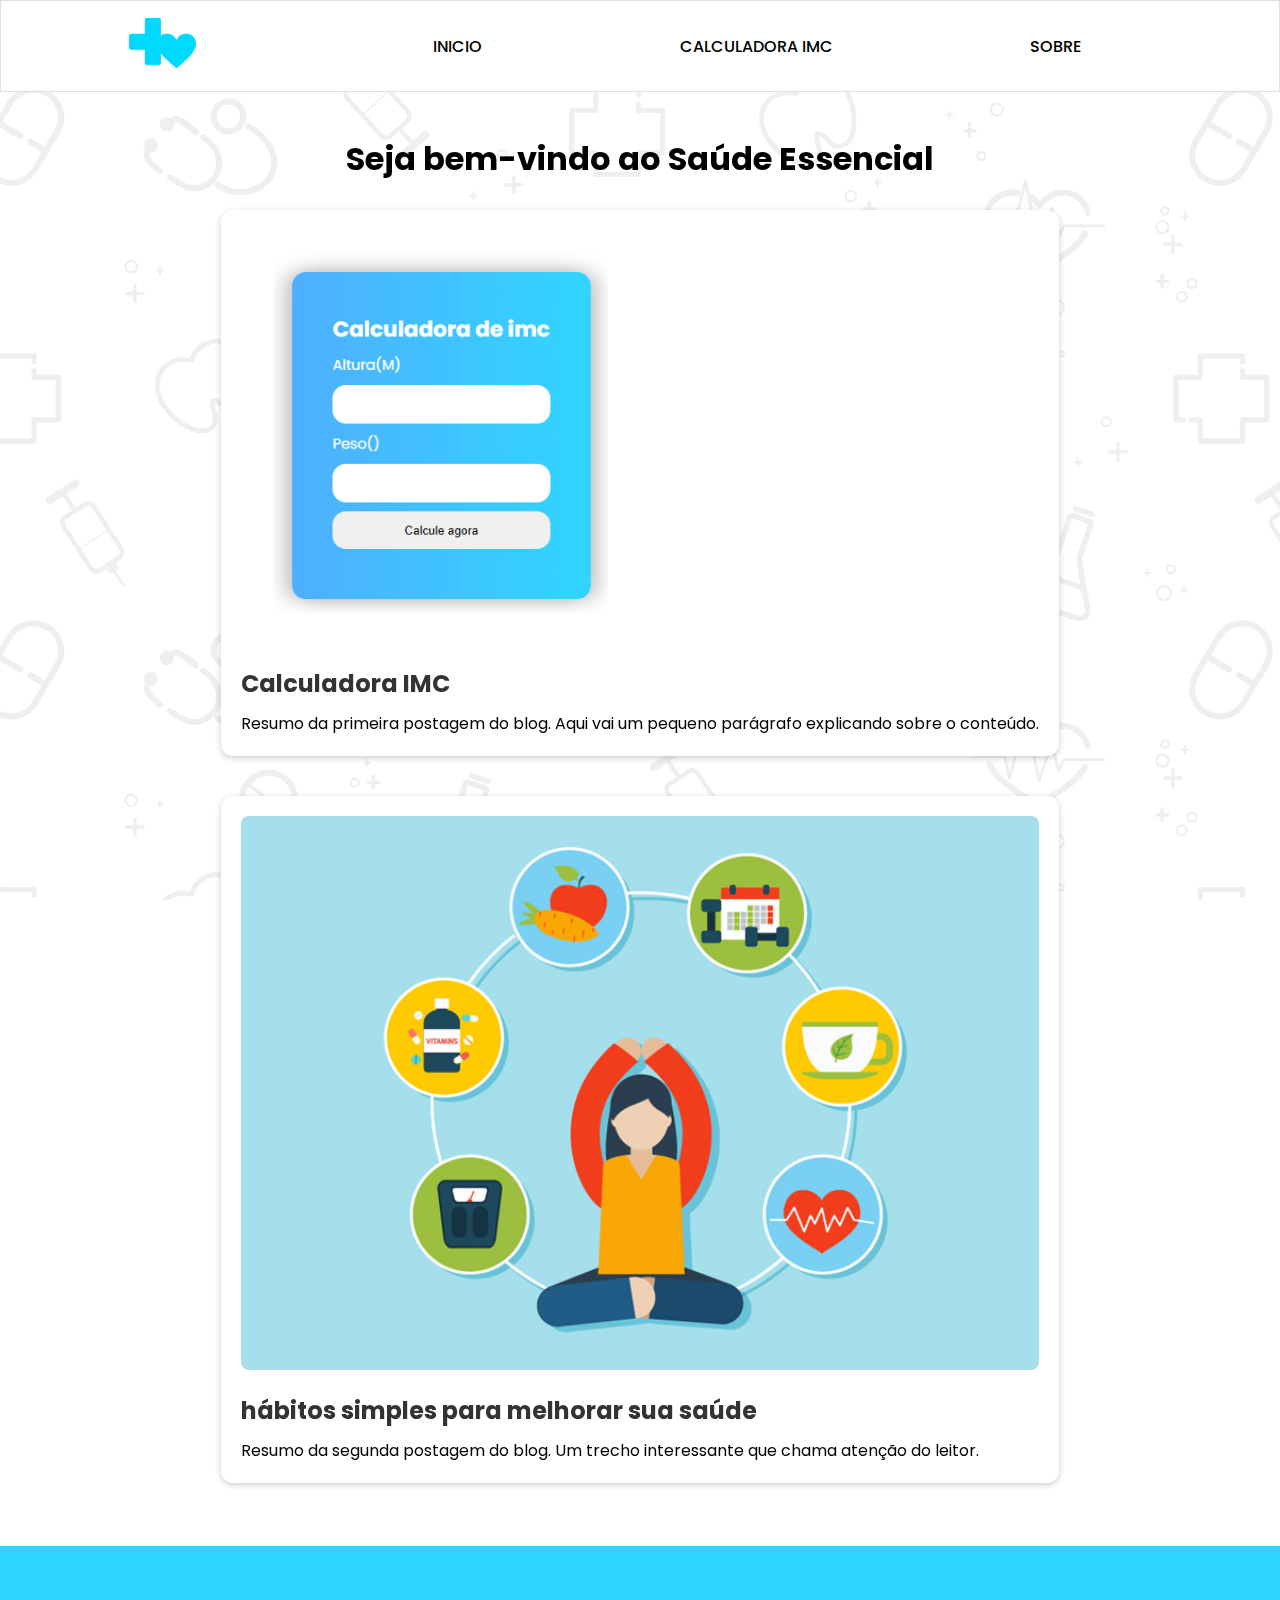
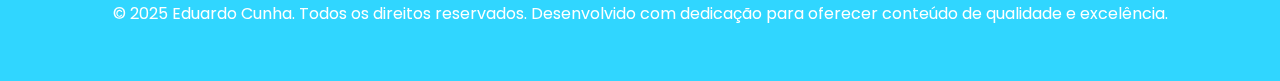
<file: index.html>
<!DOCTYPE html>
<html lang="pt-br">

<head>
    <meta charset="UTF-8">
    <meta name="viewport" content="width=device-width, initial-scale=1.0">
    <title>Document</title>
    <link rel="stylesheet" href="/assets/css/style.css">
    <link rel="preconnect" href="https://fonts.googleapis.com">
    <link rel="preconnect" href="https://fonts.gstatic.com" crossorigin>
    <link
        href="https://fonts.googleapis.com/css2?family=Montserrat:ital,wght@0,100..900;1,100..900&family=Poppins:ital,wght@0,100;0,200;0,300;0,400;0,500;0,600;0,700;0,800;0,900;1,100;1,200;1,300;1,400;1,500;1,600;1,700;1,800;1,900&family=Roboto:ital,wght@0,100..900;1,100..900&display=swap"
        rel="stylesheet">
</head>

<body>
    <!-- Cabeçalho do site -->
    <header class="menu">
        <nav class="menu-nav">
            <div class="logo-div">
                <a href="index.html"><img class="logo" src="/assets/img/logo.png" alt=""></a>
            </div>
            <ul class="links">
                <a href="index.html">
                    <li id="inicio">INICIO</li>
                </a>
                <a href="/assets/pages/calc-imc.html">
                    <li id="calc-imc-link">CALCULADORA IMC</li>
                </a>
                <a href="/assets/pages/sobre.html"><li id="sobre">SOBRE</li></a> 
            </ul>
        </nav>
    </header>
    <!-- Fim do Cabeçalho do site -->

    <!-- Inicio Conteudos paginas inicial -->

    <div class="h1-1">
        <h1>Seja bem-vindo ao Saúde Essencial </h1>
    </div>

    <main class="container">
        <div class="post">
            <a href="/assets/pages/calc-imc.html"><img id="img-1" src="/assets/img/calc-imc-img.png" alt="Imagem 1"></a>
            <h2>Calculadora IMC</h2>
            <p>Resumo da primeira postagem do blog. Aqui vai um pequeno parágrafo explicando sobre o conteúdo.</p>
        </div>

        <div class="post">
            <a href="/assets/pages/habitos.html"><img src="/assets/img/habitos-atomicos-capa.jpg" alt="Imagem 2"></a> 
            <h2>hábitos simples para melhorar sua saúde</h2>
            <p>Resumo da segunda postagem do blog. Um trecho interessante que chama atenção do leitor.</p>
        </div>

    </main>

    <!-- Fim conteudos pagina inicial -->

    <footer class="footer">
        <div class="dentro-do-footer">
            <p>© 2025 Eduardo Cunha. Todos os direitos reservados.
                Desenvolvido com dedicação para oferecer conteúdo de qualidade e excelência.</p>
        </div>
    </footer>


    <!-- Script para voltar a pagina para o começo ao aperta f5 -->
    <script src="script.js"></script>
    <script>
        window.onbeforeunload = function () {
            window.scrollTo(0, 0);
        };
    </script>

    <!-- Script para voltar a pagina para o começo ao aperta f5 -->
</body>

</html>
</file>
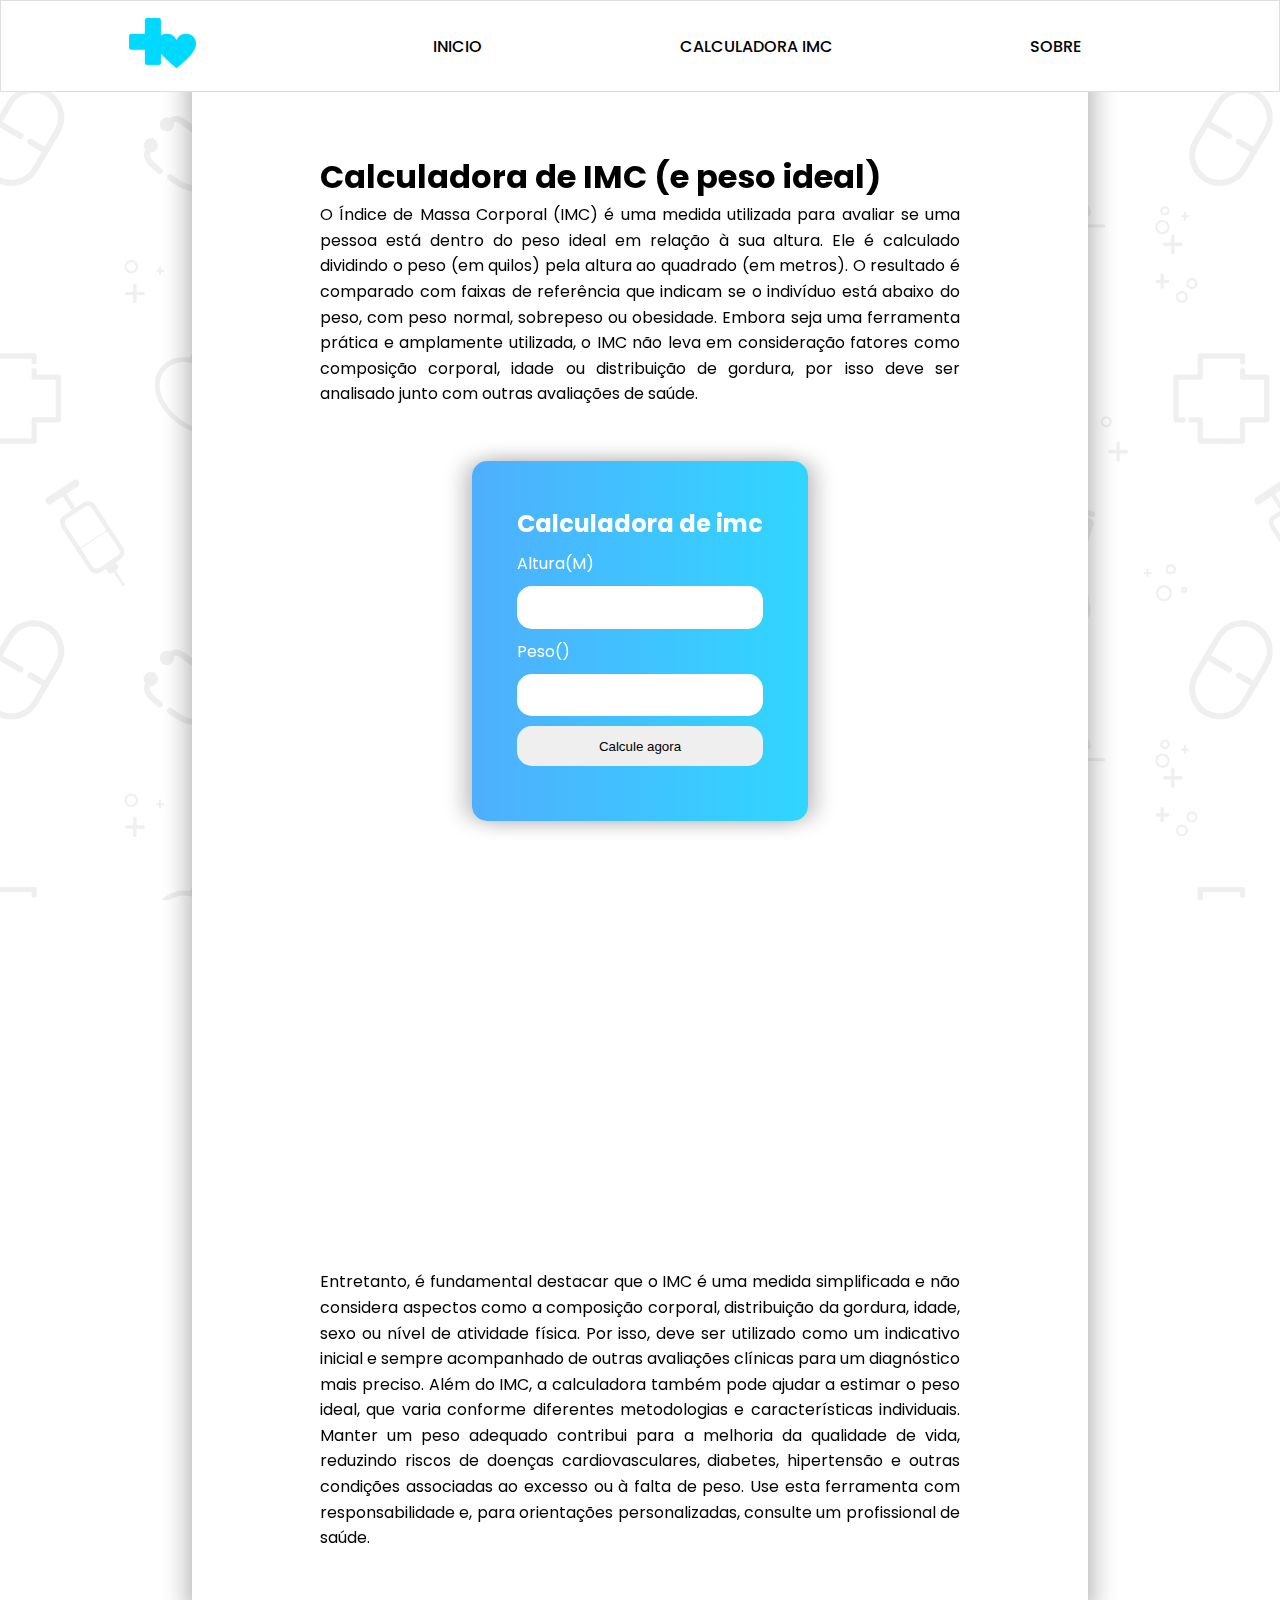
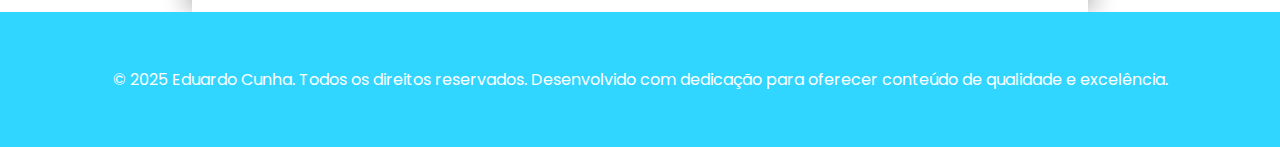
<file: assets/pages/calc-imc.html>
<!DOCTYPE html>
<html lang="pt-br">

<head>
    <meta charset="UTF-8">
    <meta name="viewport" content="width=device-width, initial-scale=1.0">
    <title>Document</title>
    <link rel="preconnect" href="https://fonts.googleapis.com">
    <link rel="preconnect" href="https://fonts.gstatic.com" crossorigin>
    <link
        href="https://fonts.googleapis.com/css2?family=Montserrat:ital,wght@0,100..900;1,100..900&family=Poppins:ital,wght@0,100;0,200;0,300;0,400;0,500;0,600;0,700;0,800;0,900;1,100;1,200;1,300;1,400;1,500;1,600;1,700;1,800;1,900&family=Roboto:ital,wght@0,100..900;1,100..900&display=swap"
        rel="stylesheet">
    <link rel="stylesheet" href="/assets/css/calc-imc.css">
</head>

<body>
    <!-- Cabeçalho do site -->
    <header class="menu">
        <nav class="menu-nav">
            <div class="logo-div">
                <a href="../../index.html"><img class="logo" src="/assets/img/logo.png" alt=""></a>
            </div>
            <ul class="links">
                <a href="../../index.html">
                    <li id="inicio">INICIO</li>
                </a>
                <a href="/assets/pages/calc-imc.html">
                    <li id="calc-imc-link">CALCULADORA IMC</li>
                </a>
                <a href="/assets/pages/sobre.html">
                    <li id="sobre">SOBRE</li>
                </a>
            </ul>
        </nav>
    </header>
    <!-- Fim do Cabeçalho do site -->

    <!-- Inicio caixa branca atrás do conteudo da pagina -->

    <div class="background-conteudo">



        <!-- Conteudo inicial do site -->
        <main class="inicio">
            <div class="textos-inicio">
                <h1 class="titulo">Calculadora de IMC (e peso ideal)</h1>
                <p class="texto">O Índice de Massa Corporal (IMC) é uma medida utilizada para avaliar se uma pessoa está
                    dentro do peso ideal em relação à sua altura. Ele é calculado dividindo o peso (em quilos) pela
                    altura
                    ao quadrado (em metros). O resultado é comparado com faixas de referência que indicam se o indivíduo
                    está abaixo do peso, com peso normal, sobrepeso ou obesidade. Embora seja uma ferramenta prática e
                    amplamente utilizada, o IMC não leva em consideração fatores como composição corporal, idade ou
                    distribuição de gordura, por isso deve ser analisado junto com outras avaliações de saúde.</p>
            </div>

        </main>
        <!-- Fim do Conteudo inicial do site -->

        <!-- Calculadora e video -->

        <div class="area-calc">
            <div class="caixa-calc">
                <h2 id="titulo-calc-id">Calculadora de imc</h2>
                <label for="input1">Altura(M)</label>
                <input id="altura" class="input1" type="text">
                <label for="input2">Peso()</label>
                <input id="peso" class="input2" type="text">
                <button onclick="calcIMC()" class="btn-calc">Calcule agora</button>
                <span id="resultado"></span>
            </div>



            <div class="video">
                <iframe width="560" height="315" src="https://www.youtube.com/embed/e5OuLSDayxs?si=Xp9omxH5UgZ_Yy-I"
                    title="YouTube video player" frameborder="0"
                    allow="accelerometer; autoplay; clipboard-write; encrypted-media; gyroscope; picture-in-picture; web-share"
                    referrerpolicy="strict-origin-when-cross-origin" allowfullscreen></iframe>
            </div>
        </div>

        <!-- Fim Calculadora e video -->


        <div class="caixa-cont-texto">
            <p class="cont-texto">Entretanto, é fundamental destacar que o IMC é uma medida simplificada e não considera
                aspectos como a
                composição corporal, distribuição da gordura, idade, sexo ou nível de atividade física. Por isso, deve
                ser utilizado como um indicativo inicial e sempre acompanhado de outras avaliações clínicas para um
                diagnóstico mais preciso.

                Além do IMC, a calculadora também pode ajudar a estimar o peso ideal, que varia conforme diferentes
                metodologias e características individuais. Manter um peso adequado contribui para a melhoria da
                qualidade de vida, reduzindo riscos de doenças cardiovasculares, diabetes, hipertensão e outras
                condições associadas ao excesso ou à falta de peso.

                Use esta ferramenta com responsabilidade e, para orientações personalizadas, consulte um profissional de
                saúde.</p>
        </div>

    </div>

    <!-- Fim caixa branca atrás do conteudo da pagina -->

    <footer class="footer">
        <div class="dentro-do-footer">
            <p>© 2025 Eduardo Cunha. Todos os direitos reservados.
                Desenvolvido com dedicação para oferecer conteúdo de qualidade e excelência.</p>
        </div>
    </footer>


    <script src="/assets/js/script.js"></script>
    <script>
        window.onbeforeunload = function () {
            window.scrollTo(0, 0);
        };
    </script>


</body>

</html>
</file>
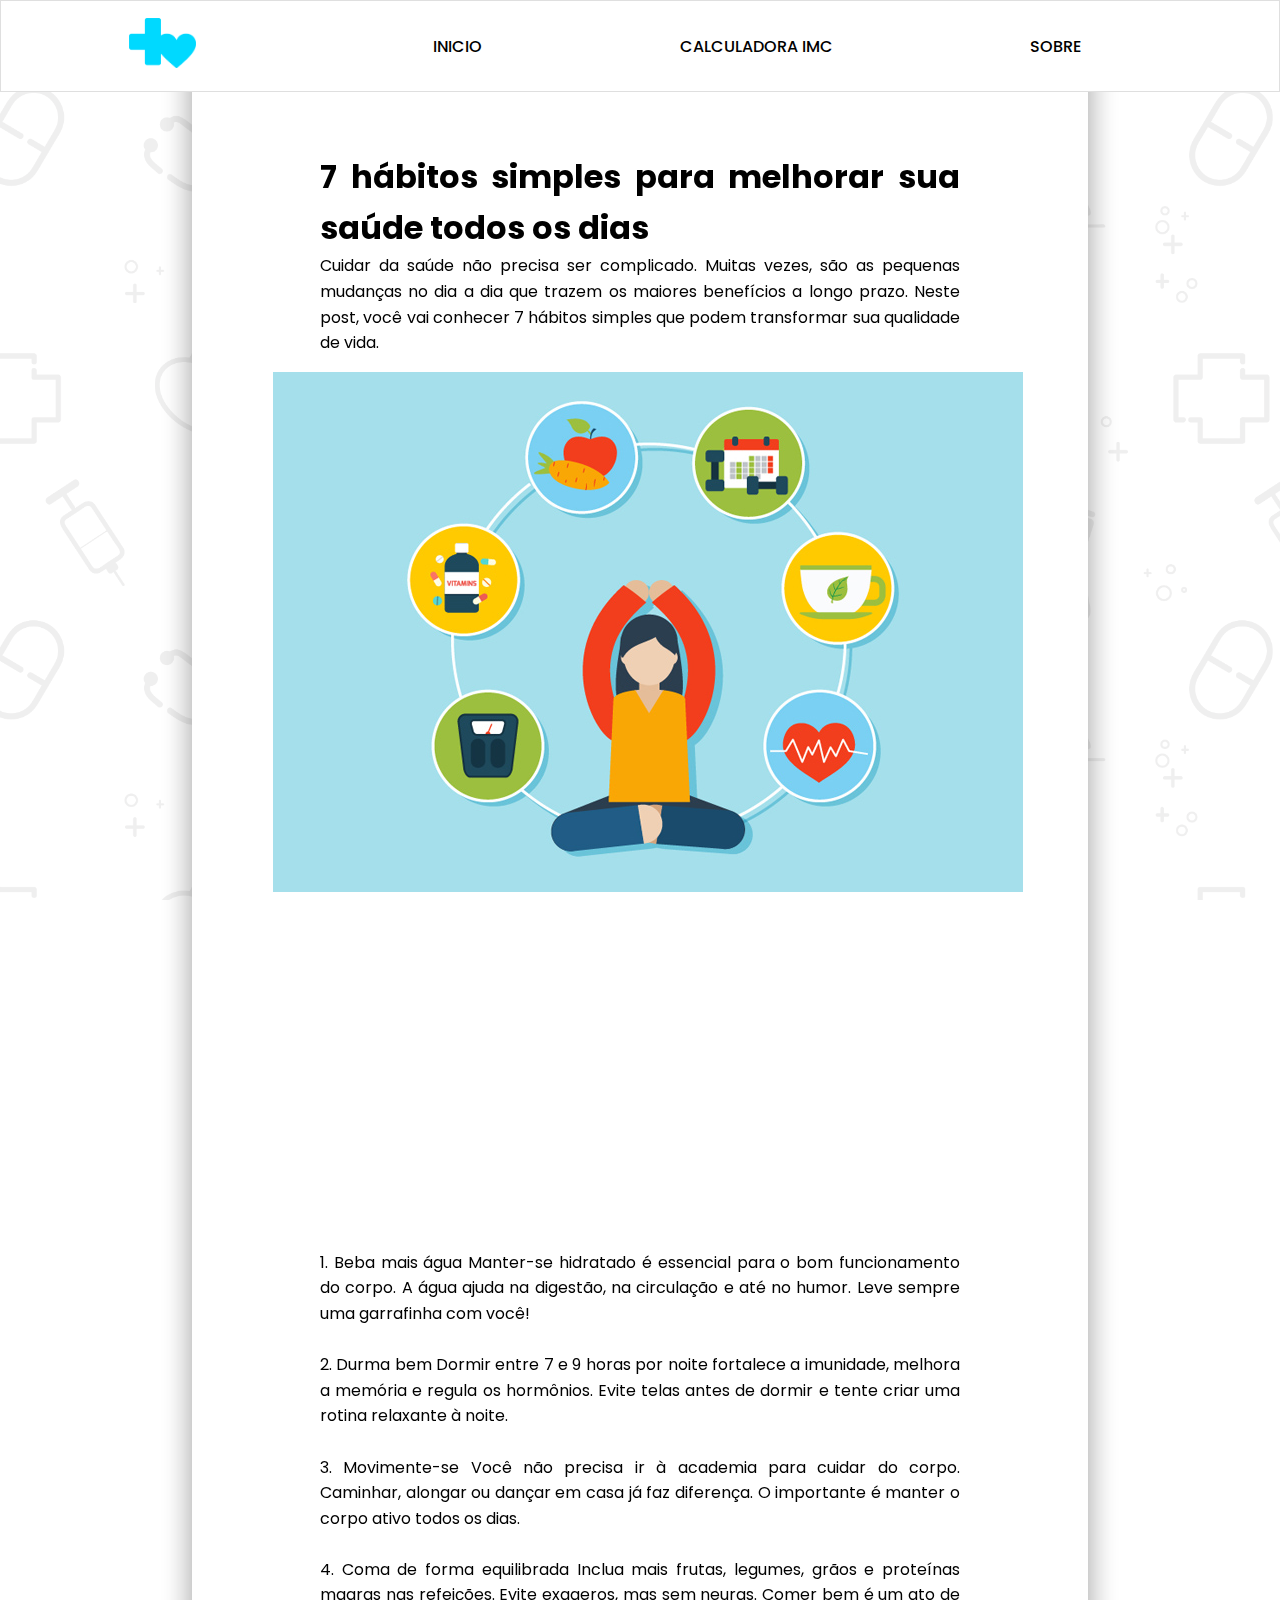
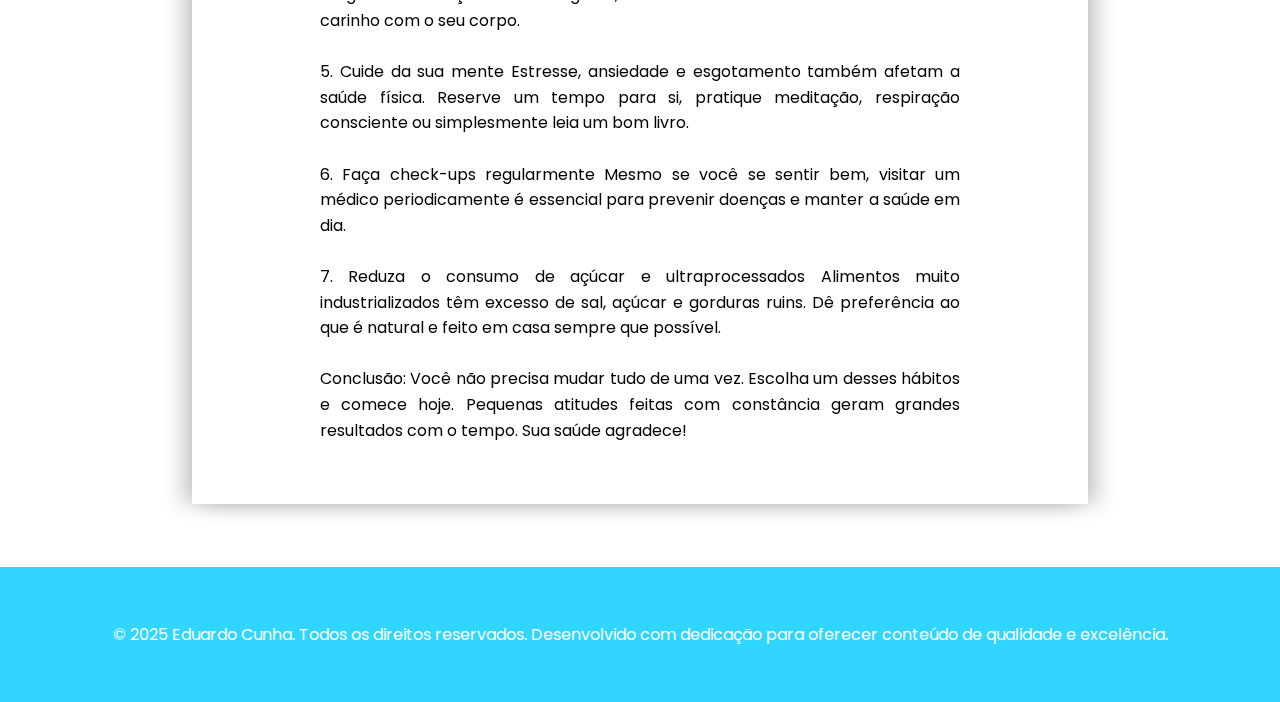
<file: assets/pages/habitos.html>
<!DOCTYPE html>
<html lang="pt-br">

<head>
    <meta charset="UTF-8">
    <meta name="viewport" content="width=device-width, initial-scale=1.0">
    <title>Document</title>
    <link rel="preconnect" href="https://fonts.googleapis.com">
    <link rel="preconnect" href="https://fonts.gstatic.com" crossorigin>
    <link
        href="https://fonts.googleapis.com/css2?family=Montserrat:ital,wght@0,100..900;1,100..900&family=Poppins:ital,wght@0,100;0,200;0,300;0,400;0,500;0,600;0,700;0,800;0,900;1,100;1,200;1,300;1,400;1,500;1,600;1,700;1,800;1,900&family=Roboto:ital,wght@0,100..900;1,100..900&display=swap"
        rel="stylesheet">
    <link rel="stylesheet" href="/assets/css/habitos.css">
</head>

<body>
    <!-- Cabeçalho do site -->
    <header class="menu">
        <nav class="menu-nav">
            <div class="logo-div">
                <a href="../../index.html"><img class="logo" src="/assets/img/logo.png" alt=""></a>
            </div>
            <ul class="links">
                <a href="../../index.html">
                    <li id="inicio">INICIO</li>
                </a>
                <a href="/assets/pages/calc-imc.html">
                    <li id="calc-imc-link">CALCULADORA IMC</li>
                </a>
                <li id="sobre">SOBRE</li>
            </ul>
        </nav>
    </header>
    <!-- Fim do Cabeçalho do site -->

    <!-- Inicio caixa branca atrás do conteudo da pagina -->

    <div class="background-conteudo">



        <!-- Conteudo inicial do site -->
        <main class="inicio">
            <div class="textos-inicio">
                <h1 class="titulo">7 hábitos simples para melhorar sua saúde todos os dias</h1>
                <p class="texto">Cuidar da saúde não precisa ser complicado. Muitas vezes, são as pequenas mudanças no
                    dia a dia que trazem os maiores benefícios a longo prazo. Neste post, você vai conhecer 7 hábitos
                    simples que podem transformar sua qualidade de vida.</p>
            </div>

        </main>

        <div class="img-habitos">
                <img src="/assets/img/habitos-atomicos-capa.jpg" alt="">
            </div>

        <div class="caixa-cont-texto">
            <p class="cont-texto">1. Beba mais água
                Manter-se hidratado é essencial para o bom funcionamento do corpo. A água ajuda na digestão, na
                circulação e até no humor. Leve sempre uma garrafinha com você!

                <br><br>

                2. Durma bem
                Dormir entre 7 e 9 horas por noite fortalece a imunidade, melhora a memória e regula os hormônios. Evite
                telas antes de dormir e tente criar uma rotina relaxante à noite.

                <br><br>

                3. Movimente-se
                Você não precisa ir à academia para cuidar do corpo. Caminhar, alongar ou dançar em casa já faz
                diferença. O importante é manter o corpo ativo todos os dias.

                <br><br>

                4. Coma de forma equilibrada
                Inclua mais frutas, legumes, grãos e proteínas magras nas refeições. Evite exageros, mas sem neuras.
                Comer bem é um ato de carinho com o seu corpo.

                <br><br>

                5. Cuide da sua mente
                Estresse, ansiedade e esgotamento também afetam a saúde física. Reserve um tempo para si, pratique
                meditação, respiração consciente ou simplesmente leia um bom livro.

                <br><br>

                6. Faça check-ups regularmente
                Mesmo se você se sentir bem, visitar um médico periodicamente é essencial para prevenir doenças e manter
                a saúde em dia.

                <br><br>

                7. Reduza o consumo de açúcar e ultraprocessados
                Alimentos muito industrializados têm excesso de sal, açúcar e gorduras ruins. Dê preferência ao que é
                natural e feito em casa sempre que possível.

                <br><br>

                Conclusão:
                Você não precisa mudar tudo de uma vez. Escolha um desses hábitos e comece hoje. Pequenas atitudes
                feitas com constância geram grandes resultados com o tempo. Sua saúde agradece!</p>


        </div>
        <!-- Fim do Conteudo inicial do site -->
    </div>

    <!-- Fim caixa branca atrás do conteudo da pagina -->

    <footer class="footer">
        <div class="dentro-do-footer">
            <p>© 2025 Eduardo Cunha. Todos os direitos reservados.
                Desenvolvido com dedicação para oferecer conteúdo de qualidade e excelência.</p>
        </div>
    </footer>


    <script src="/assets/js/script.js"></script>
    <script>
        window.onbeforeunload = function () {
            window.scrollTo(0, 0);
        };
    </script>


</body>

</html>
</file>
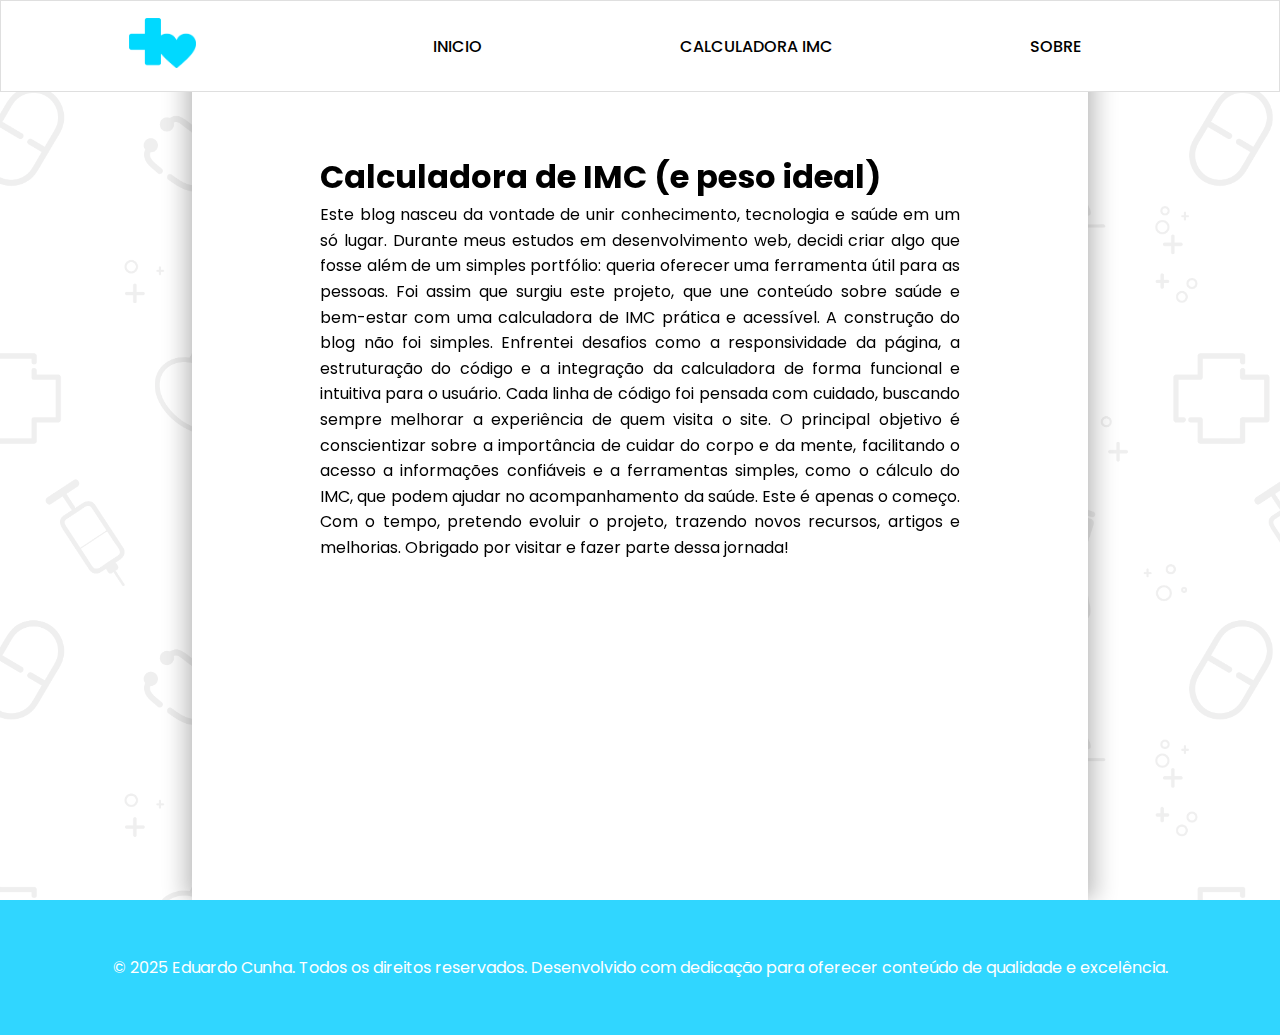
<file: assets/pages/sobre.html>
<!DOCTYPE html>
<html lang="pt-br">

<head>
    <meta charset="UTF-8">
    <meta name="viewport" content="width=device-width, initial-scale=1.0">
    <title>Document</title>
    <link rel="preconnect" href="https://fonts.googleapis.com">
    <link rel="preconnect" href="https://fonts.gstatic.com" crossorigin>
    <link
        href="https://fonts.googleapis.com/css2?family=Montserrat:ital,wght@0,100..900;1,100..900&family=Poppins:ital,wght@0,100;0,200;0,300;0,400;0,500;0,600;0,700;0,800;0,900;1,100;1,200;1,300;1,400;1,500;1,600;1,700;1,800;1,900&family=Roboto:ital,wght@0,100..900;1,100..900&display=swap"
        rel="stylesheet">
    <link rel="stylesheet" href="/assets/css/sobre.css">
</head>

<body>
    <!-- Cabeçalho do site -->
    <header class="menu">
        <nav class="menu-nav">
            <div class="logo-div">
                <a href="../../index.html"><img class="logo" src="/assets/img/logo.png" alt=""></a>
            </div>
            <ul class="links">
                <a href="../../index.html">
                    <li id="inicio">INICIO</li>
                </a>
                <a href="/assets/pages/calc-imc.html">
                    <li id="calc-imc-link">CALCULADORA IMC</li>
                </a>

                <a href="/assets/pages/sobre.html">
                    <li id="sobre">SOBRE</li>
                </a>
            </ul>
        </nav>
    </header>
    <!-- Fim do Cabeçalho do site -->

    <!-- Inicio caixa branca atrás do conteudo da pagina -->

    <div class="background-conteudo">



        <!-- Conteudo inicial do site -->
        <main class="inicio">
            <div class="textos-inicio">
                <h1 class="titulo">Calculadora de IMC (e peso ideal)</h1>
                <p class="texto">Este blog nasceu da vontade de unir conhecimento, tecnologia e saúde em um só lugar.
                    Durante meus estudos em desenvolvimento web, decidi criar algo que fosse além de um simples
                    portfólio: queria oferecer uma ferramenta útil para as pessoas. Foi assim que surgiu este projeto,
                    que une conteúdo sobre saúde e bem-estar com uma calculadora de IMC prática e acessível.

                    A construção do blog não foi simples. Enfrentei desafios como a responsividade da página, a
                    estruturação do código e a integração da calculadora de forma funcional e intuitiva para o usuário.
                    Cada linha de código foi pensada com cuidado, buscando sempre melhorar a experiência de quem visita
                    o site.

                    O principal objetivo é conscientizar sobre a importância de cuidar do corpo e da mente, facilitando
                    o acesso a informações confiáveis e a ferramentas simples, como o cálculo do IMC, que podem ajudar
                    no acompanhamento da saúde.

                    Este é apenas o começo. Com o tempo, pretendo evoluir o projeto, trazendo novos recursos, artigos e
                    melhorias. Obrigado por visitar e fazer parte dessa jornada!</p>
            </div>

        </main>
        <!-- Fim do Conteudo inicial do site -->

    </div>

    <!-- Fim caixa branca atrás do conteudo da pagina -->

    <footer class="footer">
        <div class="dentro-do-footer">
            <p>© 2025 Eduardo Cunha. Todos os direitos reservados.
                Desenvolvido com dedicação para oferecer conteúdo de qualidade e excelência.</p>
        </div>
    </footer>


    <script src="/assets/js/script.js"></script>
    <script>
        window.onbeforeunload = function () {
            window.scrollTo(0, 0);
        };
    </script>


</body>

</html>
</file>
<file: assets/css/style.css>
*{
    margin: 0;
}

html, body{
    height: 100%;
    margin: 0;
    padding: 0;
}

a{
    text-decoration: none;
    color: black;
}


/* Configurações gerais */

body::before {
    content: "";
    position: fixed;
    top: 0;
    left: 0;
    width: 100%;
    height: 100%;
    background-image: url(/assets/img/texture.png);
    background-size: cover;
    background-position: center;
    opacity: 0.12;
    z-index: -1;
}

body {
    position: relative;
    z-index: 0;
    margin: 0;
    font-family: "Poppins", sans-serif;
    font-weight: 400;
    font-style: normal;
}

p {
    word-wrap: break-word;
    white-space: normal;
}

/* Fim Configurações gerais */


.background-conteudo{
    background-color: rgb(255, 255, 255);
    margin-left: 15vw;
    margin-right: 15vw;
    min-height: 100vh;
    overflow: hidden;
    box-shadow:
    -10px 0 20px rgba(0, 0, 0, 0.2),  /* sombra esquerda */
     10px 0 20px rgba(0, 0, 0, 0.2);  /* sombra direita */

}

/* Inicio menu */

.menu{
    z-index: 1;
    position: fixed;
    width: 100%;
}

.menu-nav{
    font-family: "Poppins", sans-serif;
    font-weight: 500;
    font-style: normal;
    display: flex;
    background-color: rgb(255, 255, 255);
    justify-content: center;
    height: 10vh;
    align-items: center;
    color: black;
    border: solid 1px rgb(223, 223, 223);
}

.logo-div{
    margin-left: 10vw;
}

.logo{
    height: 50px;
}

.links{
    display: flex;
    width: 100%;
    list-style: none;
    justify-content: space-evenly;
}

#inicio:hover{
    color: aqua;
}

#calc-imc-link:hover{
    color: aqua;
}

#bem-estar:hover{
    color: aqua;
}

#saude-mental:hover{
    color: aqua;
}

#sobre:hover{
    color: aqua;
}

/* fim do menu */




/* Conteudo principal */

.inicio{
    margin-top: 5vh;
    display: flex;
}

.textos-inicio{
        max-width: 50vw;
        margin: 0 auto;
        padding: 1rem;
        line-height: 1.6;
        text-align: justify;
}

.titulo{
    margin-top: 10vh;
}

.video{
    display: flex;
    align-items: center;
    justify-content: center;
    padding: 1rem;
}

.area-calc{
    display: flex;
    height: 450px;
    margin-left: 15px;
    margin-right: 15px;
    justify-content: center;
    align-items: center;
    gap: 50px;
    flex-wrap: wrap;
}

.caixa-calc{
    justify-content: center;
    display: flex;
    flex-direction: column;
    background: linear-gradient(to right, #4faffd, #30d6ff);
    padding: 5vh;
    height: 30vh;
    border-radius: 15px;
    gap: 10px;
    box-shadow:
    -10px 0 20px rgba(0, 0, 0, 0.2),  /* sombra esquerda */
     10px 0 20px rgba(0, 0, 0, 0.2);  /* sombra direita */
    
}

/* Fim Conteudo principal */




/* Calculadora estilo */

#titulo-calc-id{
    color: white;
}

label{
    color: white; 
}

.input1{
    border-style: none; 
    border-radius: 15px;
    height: 5vh;
}

.input2{
    border-style: none;
    border-radius: 15px;
    height: 5vh;
}

.btn-calc{
    border-style: none;
    border-radius: 15px;
    height: 5vh;
}

.btn-calc:hover{
    background-color: rgb(0, 0, 0);
    color: white;
}

/* Fim Calculadora estilo */

.cont-texto{
        max-width: 50vw;
        margin: 0 auto;
        padding: 1rem;
        line-height: 1.6;
        text-align: justify;
}

.footer{
    display: flex;
    height: 15vh;
    background-color: #30d6ff;
    justify-content: center;
    align-items: center;
    margin-top: 7vh;
}

.dentro-do-footer{
    color: white;
}

.caixa-cont-texto{
    margin-bottom: 5vh;
}

/* Pagina Inicial Grid */

.container {
  width: fit-content;
  padding-left: 1vh;
  padding-right: 1vh;
  padding-top: 3vh;
  margin: 0 auto;
  display: grid;
  gap: 40px;
}

.post {
  background-color: #fff;
  padding: 20px;
  border-radius: 12px;
  box-shadow: 0 2px 6px rgba(0,0,0,0.2);
  transition: transform 0.3s ease;
}

.post:hover {
  transform: scale(1.02);
}

.post img {
  width: 100%;
  height: auto;
  border-radius: 8px;
  margin-bottom: 16px;
}

.post h2 {
  font-size: 24px;
  margin-bottom: 10px;
  color: #333;
}

#img-1{
    width: 50%;
}

.h1-1{
    padding-left: 1vh;
    padding-right: 1vh;
    display: flex;
    justify-content: center;
    align-items: center;
    padding-top: 15vh;
}

/* Fim Pagina Inicial Grid */


/* Responsividade Mobile */

@media screen and (max-width:768px) {

    /* Links do menu e logo */
    #nutriçao{
        display: none;
    }
    
    #fitness{
        display: none;   
    }

    #bem-estar{
        display: none;
    }

    #saude-mental{
        display: none;
    }

    #sobre{
        margin-right: 11vw;
    }

    .logo-div{
        margin-left: 25vw;

    }

    /* Fim Links do menu e logo */

    #container{
    display: grid;
    grid-template-columns: 1fr;
    grid-template-rows: 500px 500px 500px 500px;
    justify-content: center;
    }

    #calc-imc-link{
        display: none;
    }

    .inicio{
        flex-direction: column;
        justify-content: center;
        align-items: center;
        margin-top: 1rem;
        max-width: 600px;
        margin: 0 auto;
        padding: 1rem;
    }

    .textos-inicio{
        max-width: 600px;
        margin: 0 auto;
        padding: 1rem;
        line-height: 1.6;
        text-align: center;
    }

    .video{
        width: 100%;
        max-width: 260px;
        margin-top: 2vh;
    }

    .video iframe{
        width: 100%;
        border: none;
        aspect-ratio: 16 / 9;
        
    }
    .caixa-cont-texto{
        flex-direction: column;
        justify-content: center;
        align-items: center;
        max-width: 600px;
        margin: 0 auto;
        padding: 1rem;
    }

    .cont-texto{
        max-width: 600px;
        margin: 0 auto;
        line-height: 1.6;
        text-align: center;
    }

    .background-conteudo{
        margin-left: 0;
        margin-right: 0;
    }

    .caixa-calc{
        padding: 10vw;
    }

    label{
        color: white;
    }

    .input1{
        border-style: none;
    }

    .input2{
        border-style: none;
    }

    .area-calc{
        margin-bottom: 45vh;
    }
    
    .dentro-do-footer{
        margin: 35px;
    }

    .h1-1{
    display: flex;
    justify-content: center;
    align-items: center;
    padding-top: 15vh;
    text-align: center;
}
}

/* Fim Responsividade mobile */

@media (max-width:1460px) and (min-width:768px) {

    .area-calc{
        margin-top: 3vw;
    }

    .caixa-cont-texto{
        margin-top: 38vh;
    }



  
}
</file>
<file: assets/css/calc-imc.css>
*{
    margin: 0;
}

html, body{
    height: 100%;
    margin: 0;
    padding: 0;
}

a{
    text-decoration: none ;
    color: black;
}

/* Configurações gerais */

body::before {
    content: "";
    position: fixed;
    top: 0;
    left: 0;
    width: 100%;
    height: 100%;
    background-image: url(/assets/img/texture.png);
    background-size: cover;
    background-position: center;
    opacity: 0.12;
    z-index: -1;
}

body {
    position: relative;
    z-index: 0;
    margin: 0;
    font-family: "Poppins", sans-serif;
    font-weight: 400;
    font-style: normal;
}

p {
    word-wrap: break-word;
    white-space: normal;
}

/* Fim Configurações gerais */


.background-conteudo{
    background-color: rgb(255, 255, 255);
    margin-left: 15vw;
    margin-right: 15vw;
    min-height: 100vh;
    overflow: hidden;
    box-shadow:
    -10px 0 20px rgba(0, 0, 0, 0.2),  /* sombra esquerda */
     10px 0 20px rgba(0, 0, 0, 0.2);  /* sombra direita */

}

/* Inicio menu */

.menu{
    position: fixed;
    width: 100%;
}

.menu-nav{
    font-family: "Poppins", sans-serif;
    font-weight: 500;
    font-style: normal;
    display: flex;
    background-color: rgb(255, 255, 255);
    justify-content: center;
    height: 10vh;
    align-items: center;
    color: black;
    border: solid 1px rgb(223, 223, 223);
}

.logo-div{
    margin-left: 10vw;
}

.logo{
    height: 50px;
}

.links{
    display: flex;
    width: 100%;
    list-style: none;
    justify-content: space-evenly;
}

#inicio:hover{
    color: aqua;
}

#calc-imc-link:hover{
    color: aqua;
}

#bem-estar:hover{
    color: aqua;
}

#saude-mental:hover{
    color: aqua;
}

#sobre:hover{
    color: aqua;
}

/* fim do menu */




/* Conteudo principal */

.inicio{
    margin-top: 5vh;
    display: flex;
}

.textos-inicio{
        max-width: 50vw;
        margin: 0 auto;
        padding: 1rem;
        line-height: 1.6;
        text-align: justify;
}

.titulo{
    margin-top: 10vh;
}

.video{
    display: flex;
    align-items: center;
    justify-content: center;
    padding: 1rem;
}

.area-calc{
    display: flex;
    height: 450px;
    margin-left: 15px;
    margin-right: 15px;
    justify-content: center;
    align-items: center;
    gap: 50px;
    flex-wrap: wrap;
}

.caixa-calc{
    justify-content: center;
    display: flex;
    flex-direction: column;
    background: linear-gradient(to right, #4faffd, #30d6ff);
    padding: 5vh;
    height: 30vh;
    border-radius: 15px;
    gap: 10px;
    box-shadow:
    -10px 0 20px rgba(0, 0, 0, 0.2),  /* sombra esquerda */
     10px 0 20px rgba(0, 0, 0, 0.2);  /* sombra direita */
    
}

/* Fim Conteudo principal */




/* Calculadora estilo */

#titulo-calc-id{
    color: white;
}

label{
    color: white; 
}

.input1{
    border-style: none; 
    border-radius: 15px;
    height: 5vh;
}

.input2{
    border-style: none;
    border-radius: 15px;
    height: 5vh;
}

.btn-calc{
    border-style: none;
    border-radius: 15px;
    height: 5vh;
}

.btn-calc:hover{
    background-color: rgb(0, 0, 0);
    color: white;
}

/* Fim Calculadora estilo */

.cont-texto{
        max-width: 50vw;
        margin: 0 auto;
        padding: 1rem;
        line-height: 1.6;
        text-align: justify;
}

.footer{
    display: flex;
    height: 15vh;
    background-color: #30d6ff;
    justify-content: center;
    align-items: center;
}

.dentro-do-footer{
    color: white;
}

.caixa-cont-texto{
    margin-bottom: 5vh;
}


/* Responsividade Mobile */

@media screen and (max-width:768px) {

    #calc-imc-link{
        display: none;
    }

    /* Links do menu e logo */
    #nutriçao{
        display: none;
    }
    
    #fitness{
        display: none;   
    }

    #bem-estar{
        display: none;
    }

    #saude-mental{
        display: none;
    }

    #sobre{
        margin-right: 11vw;
    }

    .logo-div{
        margin-left: 25vw;

    }

    /* Fim Links do menu e logo */

    .inicio{
        flex-direction: column;
        justify-content: center;
        align-items: center;
        margin-top: 1rem;
        max-width: 600px;
        margin: 0 auto;
        padding: 1rem;
    }

    .textos-inicio{
        max-width: 600px;
        margin: 0 auto;
        padding: 1rem;
        line-height: 1.6;
        text-align: center;
    }

    .video{
        width: 100%;
        max-width: 260px;
        margin-top: 2vh;
    }

    .video iframe{
        width: 100%;
        border: none;
        aspect-ratio: 16 / 9;
        
    }
    .caixa-cont-texto{
        flex-direction: column;
        justify-content: center;
        align-items: center;
        max-width: 600px;
        margin: 0 auto;
        padding: 1rem;
    }

    .cont-texto{
        max-width: 600px;
        margin: 0 auto;
        line-height: 1.6;
        text-align: center;
    }

    .background-conteudo{
        margin-left: 0;
        margin-right: 0;
    }

    .caixa-calc{
        padding: 10vw;
    }

    label{
        color: white;
    }

    .input1{
        border-style: none;
    }

    .input2{
        border-style: none;
    }

    .area-calc{
        margin-bottom: 45vh;
    }
    
    .dentro-do-footer{
        margin: 35px;
    }
}

/* Fim Responsividade mobile */

@media (max-width:1460px) and (min-width:768px) {

    .area-calc{
        margin-top: 3vw;
    }

    .caixa-cont-texto{
        margin-top: 38vh;
    }
  
}
</file>
<file: assets/css/habitos.css>
*{
    margin: 0;
}

html, body{
    height: 100%;
    margin: 0;
    padding: 0;
}

a{
    text-decoration: none;
    color: black;
}


/* Configurações gerais */

body::before {
    content: "";
    position: fixed;
    top: 0;
    left: 0;
    width: 100%;
    height: 100%;
    background-image: url(/assets/img/texture.png);
    background-size: cover;
    background-position: center;
    opacity: 0.12;
    z-index: -1;
}

body {
    position: relative;
    z-index: 0;
    margin: 0;
    font-family: "Poppins", sans-serif;
    font-weight: 400;
    font-style: normal;
}

p {
    word-wrap: break-word;
    white-space: normal;
}

/* Fim Configurações gerais */


.background-conteudo{
    background-color: rgb(255, 255, 255);
    margin-left: 15vw;
    margin-right: 15vw;
    min-height: 100vh;
    overflow: hidden;
    box-shadow:
    -10px 0 20px rgba(0, 0, 0, 0.2),  /* sombra esquerda */
     10px 0 20px rgba(0, 0, 0, 0.2);  /* sombra direita */

}

/* Inicio menu */

.menu{
    z-index: 1;
    position: fixed;
    width: 100%;
}

.menu-nav{
    font-family: "Poppins", sans-serif;
    font-weight: 500;
    font-style: normal;
    display: flex;
    background-color: rgb(255, 255, 255);
    justify-content: center;
    height: 10vh;
    align-items: center;
    color: black;
    border: solid 1px rgb(223, 223, 223);
}

.logo-div{
    margin-left: 10vw;
}

.logo{
    height: 50px;
}

.links{
    display: flex;
    width: 100%;
    list-style: none;
    justify-content: space-evenly;
}

#inicio:hover{
    color: aqua;
}

#calc-imc-link:hover{
    color: aqua;
}

#bem-estar:hover{
    color: aqua;
}

#saude-mental:hover{
    color: aqua;
}

#sobre:hover{
    color: aqua;
}

/* fim do menu */




/* Conteudo principal */

.inicio{
    margin-top: 5vh;
    display: flex;
}

.textos-inicio{
        max-width: 50vw;
        margin: 0 auto;
        padding: 1rem;
        line-height: 1.6;
        text-align: justify;
}

.titulo{
    margin-top: 10vh;
}

.video{
    display: flex;
    align-items: center;
    justify-content: center;
    padding: 1rem;
}

.area-calc{
    display: flex;
    height: 450px;
    margin-left: 15px;
    margin-right: 15px;
    justify-content: center;
    align-items: center;
    gap: 50px;
    flex-wrap: wrap;
}

.caixa-calc{
    justify-content: center;
    display: flex;
    flex-direction: column;
    background: linear-gradient(to right, #4faffd, #30d6ff);
    padding: 5vh;
    height: 30vh;
    border-radius: 15px;
    gap: 10px;
    box-shadow:
    -10px 0 20px rgba(0, 0, 0, 0.2),  /* sombra esquerda */
     10px 0 20px rgba(0, 0, 0, 0.2);  /* sombra direita */
    
}

/* Fim Conteudo principal */




/* Calculadora estilo */

#titulo-calc-id{
    color: white;
}

label{
    color: white; 
}

.input1{
    border-style: none; 
    border-radius: 15px;
    height: 5vh;
}

.input2{
    border-style: none;
    border-radius: 15px;
    height: 5vh;
}

.btn-calc{
    border-style: none;
    border-radius: 15px;
    height: 5vh;
}

.btn-calc:hover{
    background-color: rgb(0, 0, 0);
    color: white;
}

/* Fim Calculadora estilo */

.cont-texto{
        max-width: 50vw;
        margin: 0 auto;
        padding: 1rem;
        line-height: 1.6;
        text-align: justify;
}

.footer{
    display: flex;
    height: 15vh;
    background-color: #30d6ff;
    justify-content: center;
    align-items: center;
    margin-top: 7vh;
}

.dentro-do-footer{
    color: white;
}

.caixa-cont-texto{
    margin-bottom: 5vh;
}

/* Pagina Inicial Grid */

.container {
  width: fit-content;
  padding-left: 1vh;
  padding-right: 1vh;
  padding-top: 3vh;
  margin: 0 auto;
  display: grid;
  gap: 40px;
}

.post {
  background-color: #fff;
  padding: 20px;
  border-radius: 12px;
  box-shadow: 0 2px 6px rgba(0,0,0,0.2);
  transition: transform 0.3s ease;
}

.post:hover {
  transform: scale(1.02);
}

.post img {
  width: 100%;
  height: auto;
  border-radius: 8px;
  margin-bottom: 16px;
}

.post h2 {
  font-size: 24px;
  margin-bottom: 10px;
  color: #333;
}

#img-1{
    width: 50%;
}

.h1-1{
    padding-left: 1vh;
    padding-right: 1vh;
    display: flex;
    justify-content: center;
    align-items: center;
    padding-top: 15vh;
}

/* Fim Pagina Inicial Grid */


/* Responsividade Mobile */

@media screen and (max-width:768px) {

    /* Links do menu e logo */
    #nutriçao{
        display: none;
    }
    
    #fitness{
        display: none;   
    }

    #bem-estar{
        display: none;
    }

    #saude-mental{
        display: none;
    }

    #sobre{
        margin-right: 11vw;
    }

    .logo-div{
        margin-left: 25vw;

    }

    /* Fim Links do menu e logo */

    #container{
    display: grid;
    grid-template-columns: 1fr;
    grid-template-rows: 500px 500px 500px 500px;
    justify-content: center;
    }

    #calc-imc-link{
        display: none;
    }

    .inicio{
        flex-direction: column;
        justify-content: center;
        align-items: center;
        margin-top: 1rem;
        max-width: 600px;
        margin: 0 auto;
        padding: 1rem;
    }

    .textos-inicio{
        max-width: 600px;
        margin: 0 auto;
        padding: 1rem;
        line-height: 1.6;
        text-align: center;
    }

    .video{
        width: 100%;
        max-width: 260px;
        margin-top: 2vh;
    }

    .video iframe{
        width: 100%;
        border: none;
        aspect-ratio: 16 / 9;
        
    }
    .caixa-cont-texto{
        flex-direction: column;
        justify-content: center;
        align-items: center;
        max-width: 600px;
        margin: 0 auto;
        padding: 1rem;
    }

    .cont-texto{
        max-width: 600px;
        margin: 0 auto;
        line-height: 1.6;
        text-align: center;
    }

    .background-conteudo{
        margin-left: 0;
        margin-right: 0;
    }

    .caixa-calc{
        padding: 10vw;
    }

    label{
        color: white;
    }

    .input1{
        border-style: none;
    }

    .input2{
        border-style: none;
    }

    .area-calc{
        margin-bottom: 45vh;
    }
    
    .dentro-do-footer{
        margin: 35px;
    }

    .h1-1{
    display: flex;
    justify-content: center;
    align-items: center;
    padding-top: 15vh;
    text-align: center;
}
}

.img-habitos{
    display: flex;
    justify-content: center;
    align-items: center;
    padding-left: 15px;
}

/* Fim Responsividade mobile */

@media (max-width:1460px) and (min-width:768px) {

    .area-calc{
        margin-top: 3vw;
    }

    .caixa-cont-texto{
        margin-top: 38vh;
    }



  
}
</file>
<file: assets/css/sobre.css>
*{
    margin: 0;
}

html, body{
    height: 100%;
    margin: 0;
    padding: 0;
}

a{
    text-decoration: none ;
    color: black;
}

/* Configurações gerais */

body::before {
    content: "";
    position: fixed;
    top: 0;
    left: 0;
    width: 100%;
    height: 100%;
    background-image: url(/assets/img/texture.png);
    background-size: cover;
    background-position: center;
    opacity: 0.12;
    z-index: -1;
}

body {
    position: relative;
    z-index: 0;
    margin: 0;
    font-family: "Poppins", sans-serif;
    font-weight: 400;
    font-style: normal;
}

p {
    word-wrap: break-word;
    white-space: normal;
}

/* Fim Configurações gerais */


.background-conteudo{
    background-color: rgb(255, 255, 255);
    margin-left: 15vw;
    margin-right: 15vw;
    min-height: 100vh;
    overflow: hidden;
    box-shadow:
    -10px 0 20px rgba(0, 0, 0, 0.2),  /* sombra esquerda */
     10px 0 20px rgba(0, 0, 0, 0.2);  /* sombra direita */

}

/* Inicio menu */

.menu{
    position: fixed;
    width: 100%;
}

.menu-nav{
    font-family: "Poppins", sans-serif;
    font-weight: 500;
    font-style: normal;
    display: flex;
    background-color: rgb(255, 255, 255);
    justify-content: center;
    height: 10vh;
    align-items: center;
    color: black;
    border: solid 1px rgb(223, 223, 223);
}

.logo-div{
    margin-left: 10vw;
}

.logo{
    height: 50px;
}

.links{
    display: flex;
    width: 100%;
    list-style: none;
    justify-content: space-evenly;
}

#inicio:hover{
    color: aqua;
}

#calc-imc-link:hover{
    color: aqua;
}

#bem-estar:hover{
    color: aqua;
}

#saude-mental:hover{
    color: aqua;
}

#sobre:hover{
    color: aqua;
}

/* fim do menu */




/* Conteudo principal */

.inicio{
    margin-top: 5vh;
    display: flex;
}

.textos-inicio{
        max-width: 50vw;
        margin: 0 auto;
        padding: 1rem;
        line-height: 1.6;
        text-align: justify;
}

.titulo{
    margin-top: 10vh;
}

.video{
    display: flex;
    align-items: center;
    justify-content: center;
    padding: 1rem;
}

.area-calc{
    display: flex;
    height: 450px;
    margin-left: 15px;
    margin-right: 15px;
    justify-content: center;
    align-items: center;
    gap: 50px;
    flex-wrap: wrap;
}

.caixa-calc{
    justify-content: center;
    display: flex;
    flex-direction: column;
    background: linear-gradient(to right, #4faffd, #30d6ff);
    padding: 5vh;
    height: 30vh;
    border-radius: 15px;
    gap: 10px;
    box-shadow:
    -10px 0 20px rgba(0, 0, 0, 0.2),  /* sombra esquerda */
     10px 0 20px rgba(0, 0, 0, 0.2);  /* sombra direita */
    
}

/* Fim Conteudo principal */




/* Calculadora estilo */

#titulo-calc-id{
    color: white;
}

label{
    color: white; 
}

.input1{
    border-style: none; 
    border-radius: 15px;
    height: 5vh;
}

.input2{
    border-style: none;
    border-radius: 15px;
    height: 5vh;
}

.btn-calc{
    border-style: none;
    border-radius: 15px;
    height: 5vh;
}

.btn-calc:hover{
    background-color: rgb(0, 0, 0);
    color: white;
}

/* Fim Calculadora estilo */

.cont-texto{
        max-width: 50vw;
        margin: 0 auto;
        padding: 1rem;
        line-height: 1.6;
        text-align: justify;
}

.footer{
    display: flex;
    height: 15vh;
    background-color: #30d6ff;
    justify-content: center;
    align-items: center;
}

.dentro-do-footer{
    color: white;
}

.caixa-cont-texto{
    margin-bottom: 5vh;
}


/* Responsividade Mobile */

@media screen and (max-width:768px) {

    #calc-imc-link{
        display: none;
    }

    /* Links do menu e logo */
    #nutriçao{
        display: none;
    }
    
    #fitness{
        display: none;   
    }

    #bem-estar{
        display: none;
    }

    #saude-mental{
        display: none;
    }

    #sobre{
        margin-right: 11vw;
    }

    .logo-div{
        margin-left: 25vw;

    }

    /* Fim Links do menu e logo */

    .inicio{
        flex-direction: column;
        justify-content: center;
        align-items: center;
        margin-top: 1rem;
        max-width: 600px;
        margin: 0 auto;
        padding: 1rem;
    }

    .textos-inicio{
        max-width: 600px;
        margin: 0 auto;
        padding: 1rem;
        line-height: 1.6;
        text-align: center;
    }

    .video{
        width: 100%;
        max-width: 260px;
        margin-top: 2vh;
    }

    .video iframe{
        width: 100%;
        border: none;
        aspect-ratio: 16 / 9;
        
    }
    .caixa-cont-texto{
        flex-direction: column;
        justify-content: center;
        align-items: center;
        max-width: 600px;
        margin: 0 auto;
        padding: 1rem;
    }

    .cont-texto{
        max-width: 600px;
        margin: 0 auto;
        line-height: 1.6;
        text-align: center;
    }

    .background-conteudo{
        margin-left: 0;
        margin-right: 0;
    }

    .caixa-calc{
        padding: 10vw;
    }

    label{
        color: white;
    }

    .input1{
        border-style: none;
    }

    .input2{
        border-style: none;
    }

    .area-calc{
        margin-bottom: 45vh;
    }
    
    .dentro-do-footer{
        margin: 35px;
    }
}

/* Fim Responsividade mobile */

@media (max-width:1460px) and (min-width:768px) {

    .area-calc{
        margin-top: 3vw;
    }

    .caixa-cont-texto{
        margin-top: 38vh;
    }
  
}
</file>
